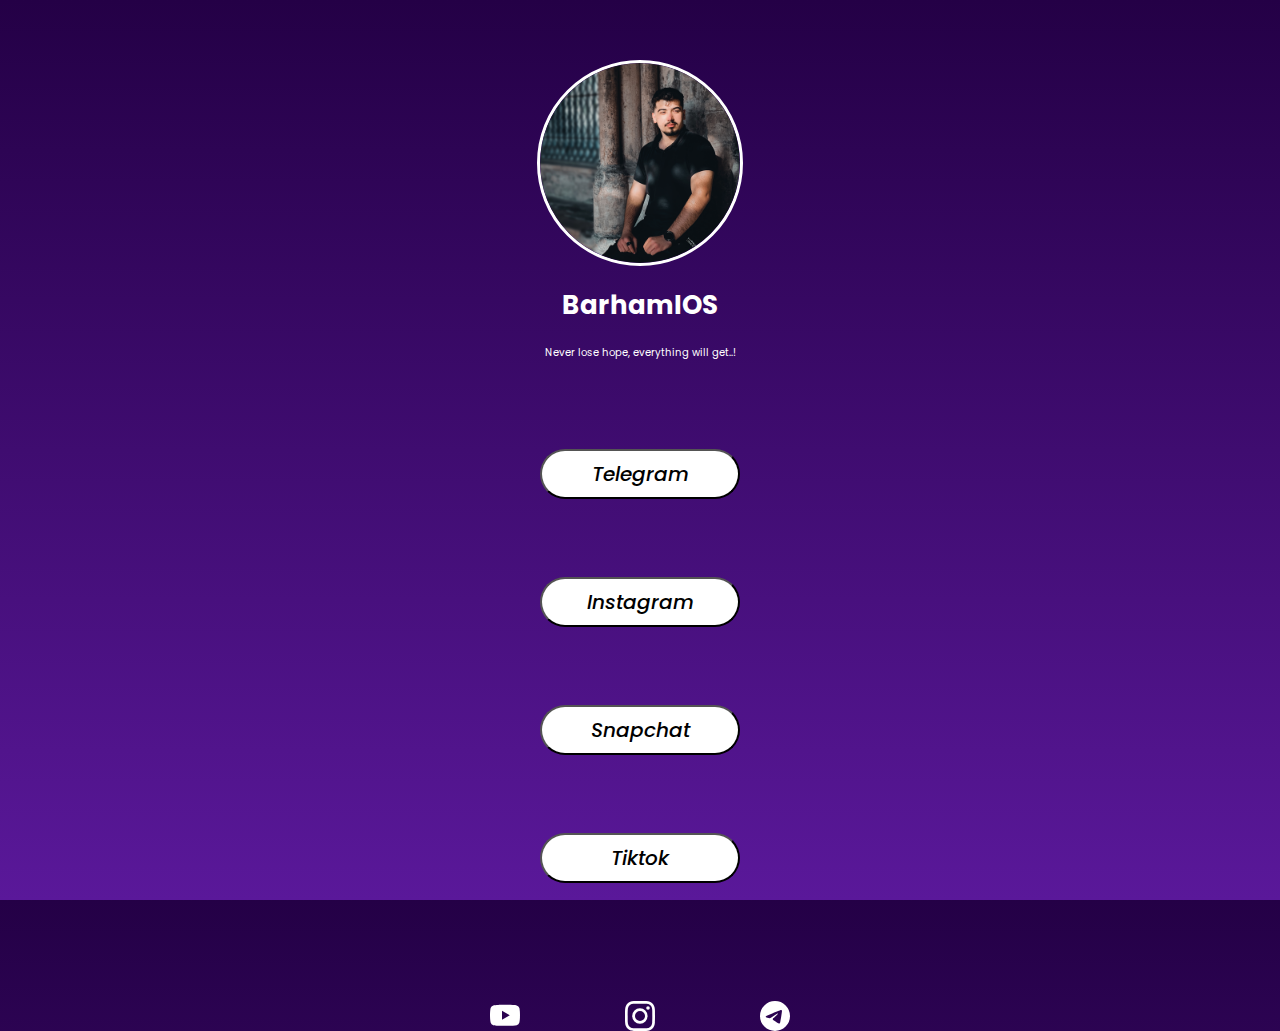
<file: index.html>
<html>	
<html>
<head>
<meta name="viewport" content="width=device-width,initial-scale=1.0">

<link rel="stylesheet" href="https://cdn.jsdelivr.net/npm/bootstrap-icons@1.9.1/font/bootstrap-icons.css">
</head>

<body>
	<body>
  <link rel="stylesheet" href="style.css">

<div class="container">
   <div class="header">
  <img src="./photo/barham.png" width="120px">
  <h1>BarhamIOS</h1>
 <p class="bio">Never lose hope, everything will get..!</p><br>
</div>

<div class="maincontent">
   <button onclick="location.href='https://t.me/barhamios'">Telegram</button>
<br>
   <button onclick="location.href='https://www.instagram.com/barhamios'">Instagram</button>
<br>
   <button onclick="location.href='https://t.snapchat.com/D2qjXbF3'">Snapchat</button>
<br>
   <button onclick="location.href='https://www.tiktok.com/@barhamios0'">Tiktok</button>

</div>
<br>
<div class="links">
  <a href="https://youtube.com/channel/UCDS46LKEAAYbrMu_BcUhKWg">
<svg xmlns="http://www.w3.org/2000/svg" width="30" height="30" fill="white" class="bi bi-youtube" viewBox="0 0 16 16">
  <path d="M8.051 1.999h.089c.822.003 4.987.033 6.11.335a2.01 2.01 0 0 1 1.415 1.42c.101.38.172.883.22 1.402l.01.104.022.26.008.104c.065.914.073 1.77.074 1.957v.075c-.001.194-.01 1.108-.082 2.06l-.008.105-.009.104c-.05.572-.124 1.14-.235 1.558a2.007 2.007 0 0 1-1.415 1.42c-1.16.312-5.569.334-6.18.335h-.142c-.309 0-1.587-.006-2.927-.052l-.17-.006-.087-.004-.171-.007-.171-.007c-1.11-.049-2.167-.128-2.654-.26a2.007 2.007 0 0 1-1.415-1.419c-.111-.417-.185-.986-.235-1.558L.09 9.82l-.008-.104A31.4 31.4 0 0 1 0 7.68v-.123c.002-.215.01-.958.064-1.778l.007-.103.003-.052.008-.104.022-.26.01-.104c.048-.519.119-1.023.22-1.402a2.007 2.007 0 0 1 1.415-1.42c.487-.13 1.544-.21 2.654-.26l.17-.007.172-.006.086-.003.171-.007A99.788 99.788 0 0 1 7.858 2h.193zM6.4 5.209v4.818l4.157-2.408L6.4 5.209z"/>
</svg>
</a>
  <a href="https://www.instagram.com/barhamios">
<svg xmlns="http://www.w3.org/2000/svg" width="30" height="30" fill="white" class="bi bi-instagram" viewBox="0 0 16 16">
  <path d="M8 0C5.829 0 5.556.01 4.703.048 3.85.088 3.269.222 2.76.42a3.917 3.917 0 0 0-1.417.923A3.927 3.927 0 0 0 .42 2.76C.222 3.268.087 3.85.048 4.7.01 5.555 0 5.827 0 8.001c0 2.172.01 2.444.048 3.297.04.852.174 1.433.372 1.942.205.526.478.972.923 1.417.444.445.89.719 1.416.923.51.198 1.09.333 1.942.372C5.555 15.99 5.827 16 8 16s2.444-.01 3.298-.048c.851-.04 1.434-.174 1.943-.372a3.916 3.916 0 0 0 1.416-.923c.445-.445.718-.891.923-1.417.197-.509.332-1.09.372-1.942C15.99 10.445 16 10.173 16 8s-.01-2.445-.048-3.299c-.04-.851-.175-1.433-.372-1.941a3.926 3.926 0 0 0-.923-1.417A3.911 3.911 0 0 0 13.24.42c-.51-.198-1.092-.333-1.943-.372C10.443.01 10.172 0 7.998 0h.003zm-.717 1.442h.718c2.136 0 2.389.007 3.232.046.78.035 1.204.166 1.486.275.373.145.64.319.92.599.28.28.453.546.598.92.11.281.24.705.275 1.485.039.843.047 1.096.047 3.231s-.008 2.389-.047 3.232c-.035.78-.166 1.203-.275 1.485a2.47 2.47 0 0 1-.599.919c-.28.28-.546.453-.92.598-.28.11-.704.24-1.485.276-.843.038-1.096.047-3.232.047s-2.39-.009-3.233-.047c-.78-.036-1.203-.166-1.485-.276a2.478 2.478 0 0 1-.92-.598 2.48 2.48 0 0 1-.6-.92c-.109-.281-.24-.705-.275-1.485-.038-.843-.046-1.096-.046-3.233 0-2.136.008-2.388.046-3.231.036-.78.166-1.204.276-1.486.145-.373.319-.64.599-.92.28-.28.546-.453.92-.598.282-.11.705-.24 1.485-.276.738-.034 1.024-.044 2.515-.045v.002zm4.988 1.328a.96.96 0 1 0 0 1.92.96.96 0 0 0 0-1.92zm-4.27 1.122a4.109 4.109 0 1 0 0 8.217 4.109 4.109 0 0 0 0-8.217zm0 1.441a2.667 2.667 0 1 1 0 5.334 2.667 2.667 0 0 1 0-5.334z"/>
</svg>
</a>

  <a href="https://t.me/BarhamIOS">
<svg xmlns="http://www.w3.org/2000/svg" width="30" height="30" fill="white" class="bi bi-telegram" viewBox="0 0 16 16">
  <path d="M16 8A8 8 0 1 1 0 8a8 8 0 0 1 16 0zM8.287 5.906c-.778.324-2.334.994-4.666 2.01-.378.15-.577.298-.595.442-.03.243.275.339.69.47l.175.055c.408.133.958.288 1.243.294.26.006.549-.1.868-.32 2.179-1.471 3.304-2.214 3.374-2.23.05-.012.12-.026.166.016.047.041.042.12.037.141-.03.129-1.227 1.241-1.846 1.817-.193.18-.33.307-.358.336a8.154 8.154 0 0 1-.188.186c-.38.366-.664.64.015 1.088.327.216.589.393.85.571.284.194.568.387.936.629.093.06.183.125.27.187.331.236.63.448.997.414.214-.02.435-.22.547-.82.265-1.417.786-4.486.906-5.751a1.426 1.426 0 0 0-.013-.315.337.337 0 0 0-.114-.217.526.526 0 0 0-.31-.093c-.3.005-.763.166-2.984 1.09z"/>
</svg>
</a>

</div>

</div>

</body>

</html>
</file>
<file: style.css>
@import url("https://fonts.googleapis.com/css2?family=Poppins&display=swap");

* {
  margin: 0;
  padding: 0;
}

body {
  display: flex;
  height: 100vh;
  justify-content: center;
  background-image: linear-gradient(#240046, #5A189A);
}

.container {
  margin-top: 10px;
  margin-bottom: 10px;
  width: 50vw;
  display: flex;
  flex-direction: column;
  align-items: center;
  gap: 50px;
}

.header {
  margin-top: 50px;
  display: flex;
  flex-direction: column;
  align-items: center;
  gap: 20px;
}

.header img {
  width: 200px;
  border-radius: 50%;
  border: 3px white solid;
}
.header h1 {
  text-align: center;
  font-family: "Poppins";
  font-size: 26px;
  color: white;
}

.bio {
  text-align: center;
  font-family: "Poppins";
  font-size: 10px;
  color: white;
}

.maincontent {
  display: flex;
  flex-direction: column;
  gap: 30px;
}

.maincontent button {
  width: 200px;
  background-color: white;
  padding: 8px;
  border-radius: 30px;
  font-family: "Poppins";
  font-style: italic;
  font-weight: 500;
  font-size: 20px;
}

.maincontent button:hover {
  cursor: pointer;
  background-color: #222f3e;
  border-color: #fff;
  color: white;
}

.links {
  width: 300px;
  display: flex;
  justify-content: space-between;
}

.links a:hover svg {
  fill: green;
  transform: scale(1.3);
}

@media only screen and (max-width: 430px) {
  .header img {
    width: 150px;
  }
  .mainContent button {
    width: 250px;
    font-size: 18px;
    padding: 5px;
  }
  .links {
    width: 200px;
  }
}
</file>
